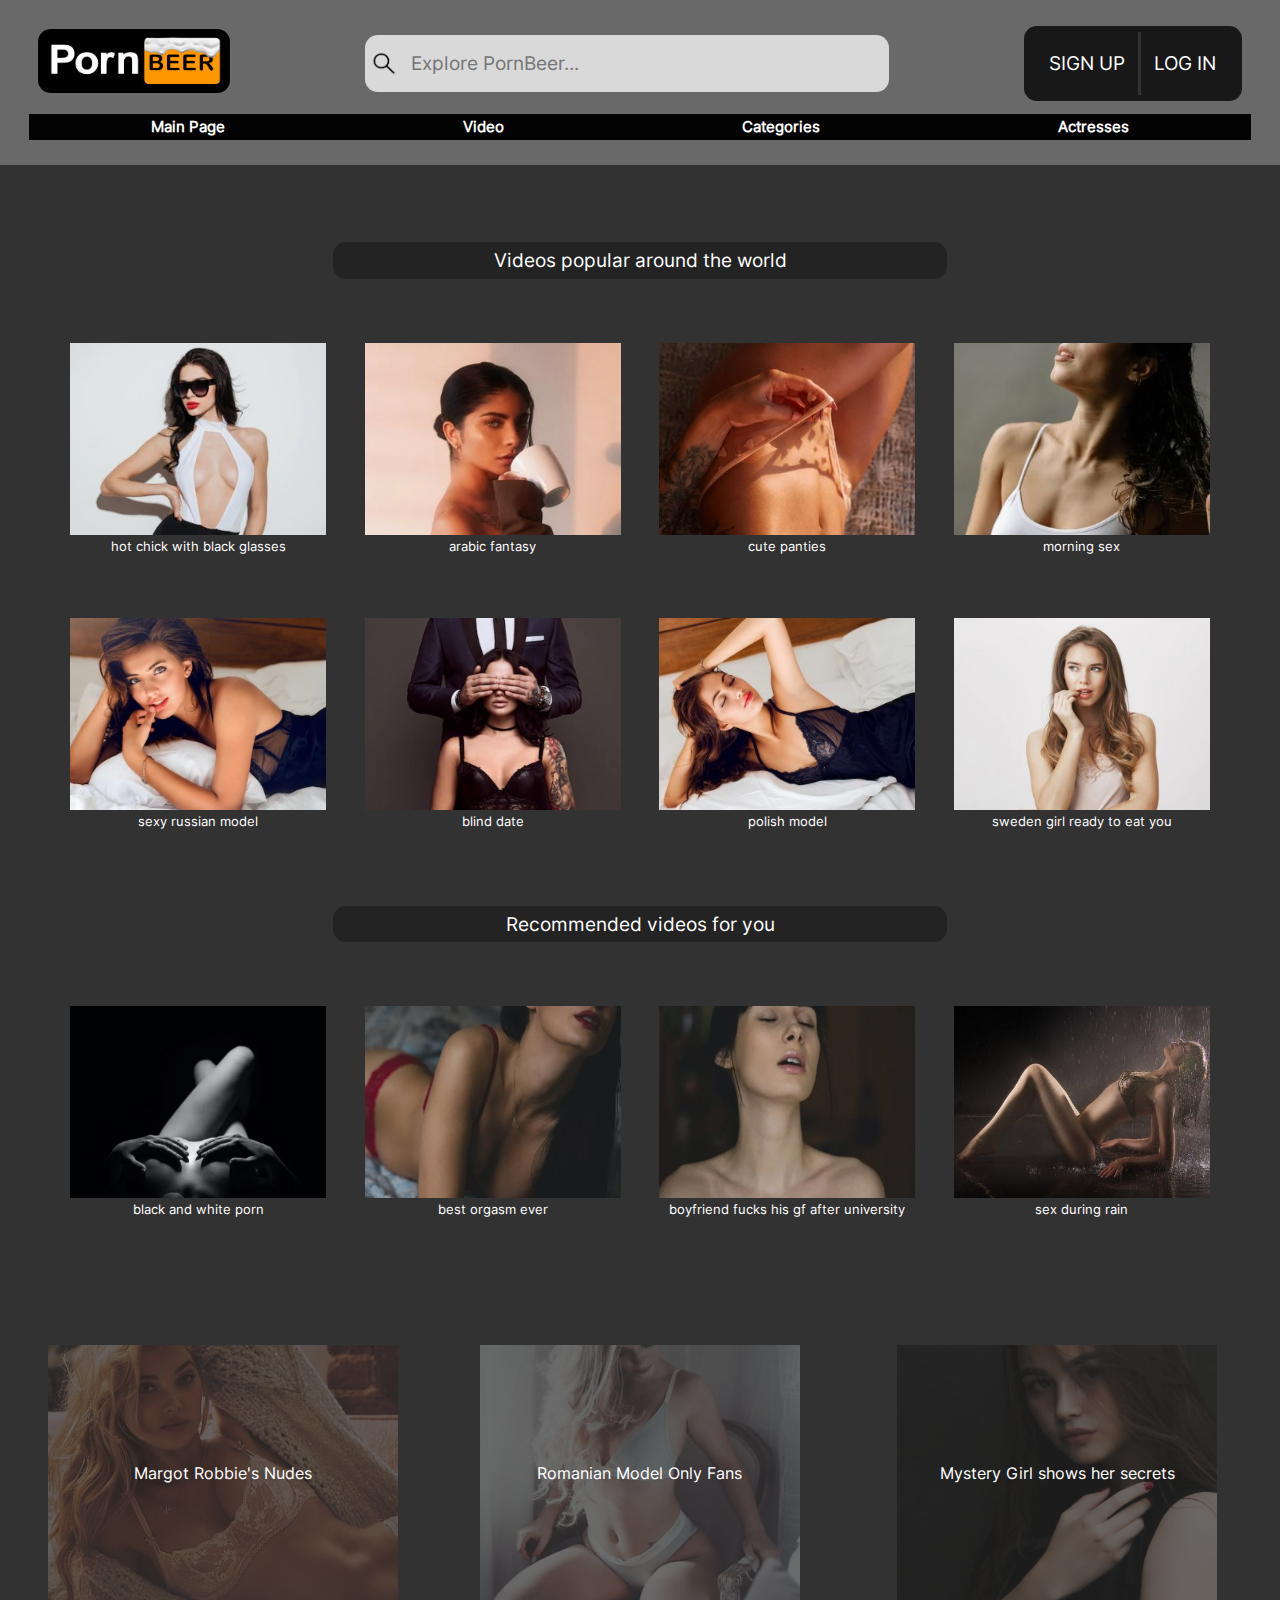
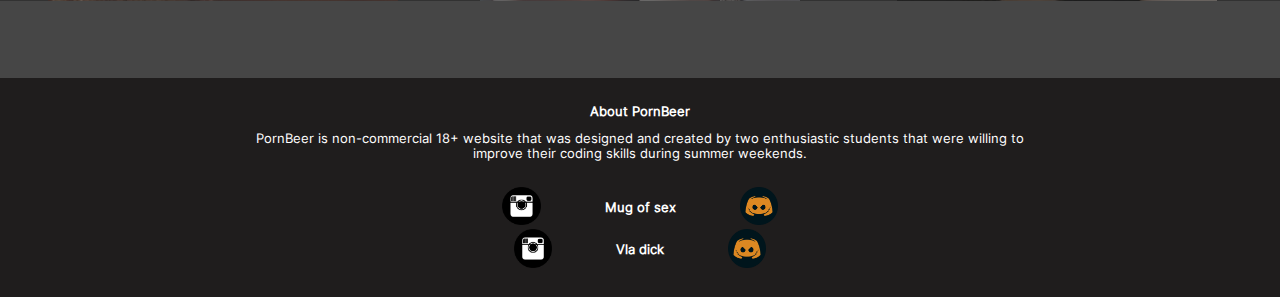
<file: index.html>
<!DOCTYPE html>
<html lang="en">
<head>
    <meta charset="UTF-8">
    <meta http-equiv="X-UA-Compatible" content="IE=edge">
    <meta name="viewport" content="width=device-width, initial-scale=1.0">
    <title>pornbeer</title>
    <link href="style/style.css" rel="stylesheet">
</head>
<body>

    <nav>
        <div class="nav-tools-1">
            <a href="index.html"><img class="pornBeer-logo" src="img/PornBEER-Logo-2.png"></a>
            <div class="search">
                <img class="search-img" src="img/lupa-1.png">
                <input class="search-input" placeholder="Explore PornBeer...">
            </div>
            <div class="sign">
                <div class="sign-up">
                    <a href="sign-up.html">Sign Up</a>
                </div>
                <img class="vertical-line" src="img/vertical-line.jpg">
                <div class="log-in">
                    <a href="log-in.html">Log In</a>
                </div>
            </div>
        </div>

        <div class="nav-tools-2">
            <a href=""><h3>Main Page</h3></a>
            <a href=""><h3>Video</h3></a>
            <a href=""><h3>Categories</h3></a>
            <a href=""><h3>Actresses</h3></a>
        </div>
    </nav>



    <div class="main-content">
        <div class="main-content-header-1">
            <p>Videos popular around the world</p>
        </div>
        <div class="vids1-8">
            <div class="vids1-4">
                <figure>
                    <img src="img/porn-18.jpg">
                    <figcaption>hot chick with black glasses</figcaption>
                </figure>
                <figure>
                    <img src="img/porn-11.jpg">
                    <figcaption>arabic fantasy</figcaption>
                </figure>
                <figure>
                    <img src="img/porn-12.jpg">
                    <figcaption>cute panties</figcaption>
                </figure>
                <figure>
                    <img src="img/porn-13.jpg">
                    <figcaption>morning sex</figcaption>
                </figure>
            </div>
            <div class="vids5-8">
                <figure>
                    <img src="img/porn-14.jpg">
                    <figcaption>sexy russian model</figcaption>
                </figure>
                <figure>
                    <img src="img/porn-15.jpg">
                    <figcaption>blind date</figcaption>
                </figure>
                <figure>
                    <img src="img/porn-16.jpg">
                    <figcaption>polish model</figcaption>
                </figure>
                <figure>
                    <img src="img/porn-17.jpg">
                    <figcaption>sweden girl ready to eat you</figcaption>
                </figure>
            </div>
        </div>

        <div class="main-content-header-2">
            <p>Recommended videos for you</p>
        </div>
        <div class="vids1-4">
            <figure>
                <img src="img/porn-7.jpg">
                <figcaption>black and white porn</figcaption>
            </figure>
            <figure>
                <img src="img/porn-8.jpg">
                <figcaption>best orgasm ever</figcaption>
            </figure>
            <figure>
                <img src="img/porn-9.jpg">
                <figcaption>boyfriend fucks his gf after university</figcaption>
            </figure>
            <figure>
                <img src="img/porn-10.jpg">
                <figcaption>sex during rain</figcaption>
            </figure>
        </div>

        <div class="commercial">
            <div class="com1-wrapper">
                <img class="com1" src="img/porn-4.jpg">
                <p>Margot Robbie's Nudes</p>
            </div>
            <div class="com1-wrapper">
                <img class="com1 com2" src="img/porn-5.jpg">
                <p>Romanian Model Only Fans</p>
            </div>
            <div class="com1-wrapper">
                <img class="com1 com3" src="img/porn-6.jpg">
                <p>Mystery Girl shows her secrets</p>
            </div>
        </div>
    </div>
    <footer>
        <div class="footer-info-1">
            <h3>About PornBeer</h3>
            <p>PornBeer is non-commercial 18+ website that was designed and created by two 
               enthusiastic students that were willing to improve their coding skills 
               during summer weekends.
            </p>
        </div>
        <div class="footer-info-2">
            <div class="footer-master">
                <a href="https://www.instagram.com/arspalazzz/"><img src="img/ig-logo-4.png"></a>
                <h3>Mug of sex</h3>
                <a href="MugoffDrux#2756"><img src="img/discord-log.png"></a>
            </div>
            <div class="footer-master">
                <a href="https://www.instagram.com/mega.vlad0n/"><img src="img/ig-logo-4.png"></a>
                <h3>Vla dick</h3>
                <a href="Вл4дик Охуенчик#5458"><img src="img/discord-log.png"></a>
            </div>
        </div>
    </footer>
</body>
</html>
</file>
<file: style/style.css>
@font-face {
  font-family: Inter;
  src: url(../font/Inter-Regular.ttf);
}
html {
  scroll-behavior: smooth;
}
html body {
  background-color: #464646;
}
html body a:link,
html body a:visited {
  text-decoration: none;
  color: white;
}
html body h1, html body h2, html body h3, html body input, html body p, html body a, html body figcaption {
  font-family: Inter;
}
html body nav {
  background-color: rgba(207, 207, 207, 0.2588235294);
  padding-bottom: 2vw;
  margin: -8px -8px 0 -8px;
}
html body nav .nav-tools-1 {
  display: flex;
  align-items: center;
  padding: 2vw 1vw 1vw 1vw;
  justify-content: space-between;
}
html body nav .nav-tools-1 .pornBeer-logo {
  width: 15vw;
  height: 5vw;
  border-radius: 1vw;
  margin-left: 2vw;
}
html body nav .nav-tools-1 .search {
  display: flex;
  align-items: center;
  background-color: #D9D9D9;
  height: 5vh;
  width: 40vw;
  border-radius: 1vw;
  padding: 0.5vw;
  cursor: pointer;
}
html body nav .nav-tools-1 .search .search-img {
  width: 2vw;
  height: 2vw;
}
html body nav .nav-tools-1 .search .search-input {
  margin: 0 0 0 1vw;
  font-size: 1.5vw;
  background-color: transparent;
  border: none;
  width: 35vw;
  color: rgba(0, 0, 0, 0.493);
  cursor: pointer;
}
html body nav .nav-tools-1 .search .search-input:focus {
  outline: none;
}
html body nav .nav-tools-1 .sign {
  display: flex;
  align-items: center;
  gap: 1vw;
  background-color: rgba(0, 0, 0, 0.768627451);
  font-size: 1.5vw;
  padding: 0.5vw 2vw;
  border-radius: 1vw;
  text-transform: uppercase;
  margin-right: 2vw;
}
html body nav .nav-tools-1 .sign .vertical-line {
  width: 0.25vw;
  height: 7vh;
}
html body nav .nav-tools-2 {
  display: flex;
  align-items: center;
  justify-content: space-around;
  background-color: #030303;
  width: 95vw;
  color: white;
  font-size: 1vw;
  margin: auto;
  padding: 0.25vw;
}
html body nav .nav-tools-2 h3 {
  margin: 0;
}
html body .main-content {
  background-color: rgba(41, 41, 41, 0.6862745098);
  margin: 0 -8px 0 -8px;
  padding: 3vw 0 0 0;
}
html body .main-content .main-content-header-1, html body .main-content .main-content-header-2 {
  background-color: rgba(0, 0, 0, 0.2862745098);
  padding: 0.5vw 4vw;
  margin: 3vw auto 5vw auto;
  text-align: center;
  width: 40vw;
  border-radius: 1vw;
  font-size: 1.5vw;
}
html body .main-content .main-content-header-1 p, html body .main-content .main-content-header-2 p {
  margin: 0;
  color: white;
}
html body .main-content .main-content-header-2 {
  margin-top: 6vw;
}
html body .main-content .vids1-8 {
  display: flex;
  flex-direction: column;
  flex-wrap: wrap;
  gap: 5vw;
}
html body .main-content .vids1-4,
html body .main-content .vids5-8 {
  display: flex;
  justify-content: center;
  flex-wrap: wrap;
  gap: 3vw;
}
html body .main-content .vids1-4 figure,
html body .main-content .vids5-8 figure {
  margin: 0;
}
html body .main-content .vids1-4 figure figcaption,
html body .main-content .vids5-8 figure figcaption {
  color: white;
  font-size: 1vw;
  text-align: center;
}
html body .main-content .vids1-4 img,
html body .main-content .vids5-8 img {
  width: 20vw;
  height: 15vw;
  transition: all 0.5s;
  cursor: pointer;
}
html body .main-content .vids1-4 img:hover,
html body .main-content .vids5-8 img:hover {
  filter: brightness(70%);
}
html body .main-content .commercial {
  margin-top: 10vw;
  display: flex;
  align-items: center;
  justify-content: center;
}
html body .main-content .commercial .com1-wrapper {
  display: flex;
  justify-content: center;
  position: relative;
  align-items: center;
  width: 32.6vw;
  height: 20vw;
  overflow: hidden;
  cursor: pointer;
}
html body .main-content .commercial .com1-wrapper:hover .com1 {
  width: 400px;
  height: 500px;
  transform: translate(0, -2vw);
}
html body .main-content .commercial .com1-wrapper .com1 {
  position: absolute;
  z-index: -1;
  width: 350px;
  height: 450px;
  transition: 0.6s;
}
html body .main-content .commercial .com1-wrapper .com2 {
  width: 320px;
  height: 450px;
}
html body .main-content .commercial .com1-wrapper .com3 {
  width: 320px;
  height: 450px;
}
html body .main-content .commercial .com1-wrapper p {
  color: white;
}
html body footer {
  margin: 6vw -8px -8px -8px;
  padding: 1vw 0 2vw 0;
  background-color: rgb(31, 29, 29);
  color: white;
}
html body footer .footer-info-1 h3 {
  font-size: 1vw;
  text-align: center;
}
html body footer .footer-info-1 p {
  width: 60vw;
  font-size: 1vw;
  text-align: center;
  margin: auto;
}
html body footer .footer-info-2 {
  margin-top: 2vw;
}
html body footer .footer-info-2 .footer-master {
  display: flex;
  justify-content: center;
  gap: 5vw;
}
html body footer .footer-info-2 .footer-master h3 {
  font-size: 1vw;
}
html body footer .footer-info-2 .footer-master img {
  width: 3vw;
  height: 3vw;
  cursor: pointer;
}/*# sourceMappingURL=style.css.map */
</file>
